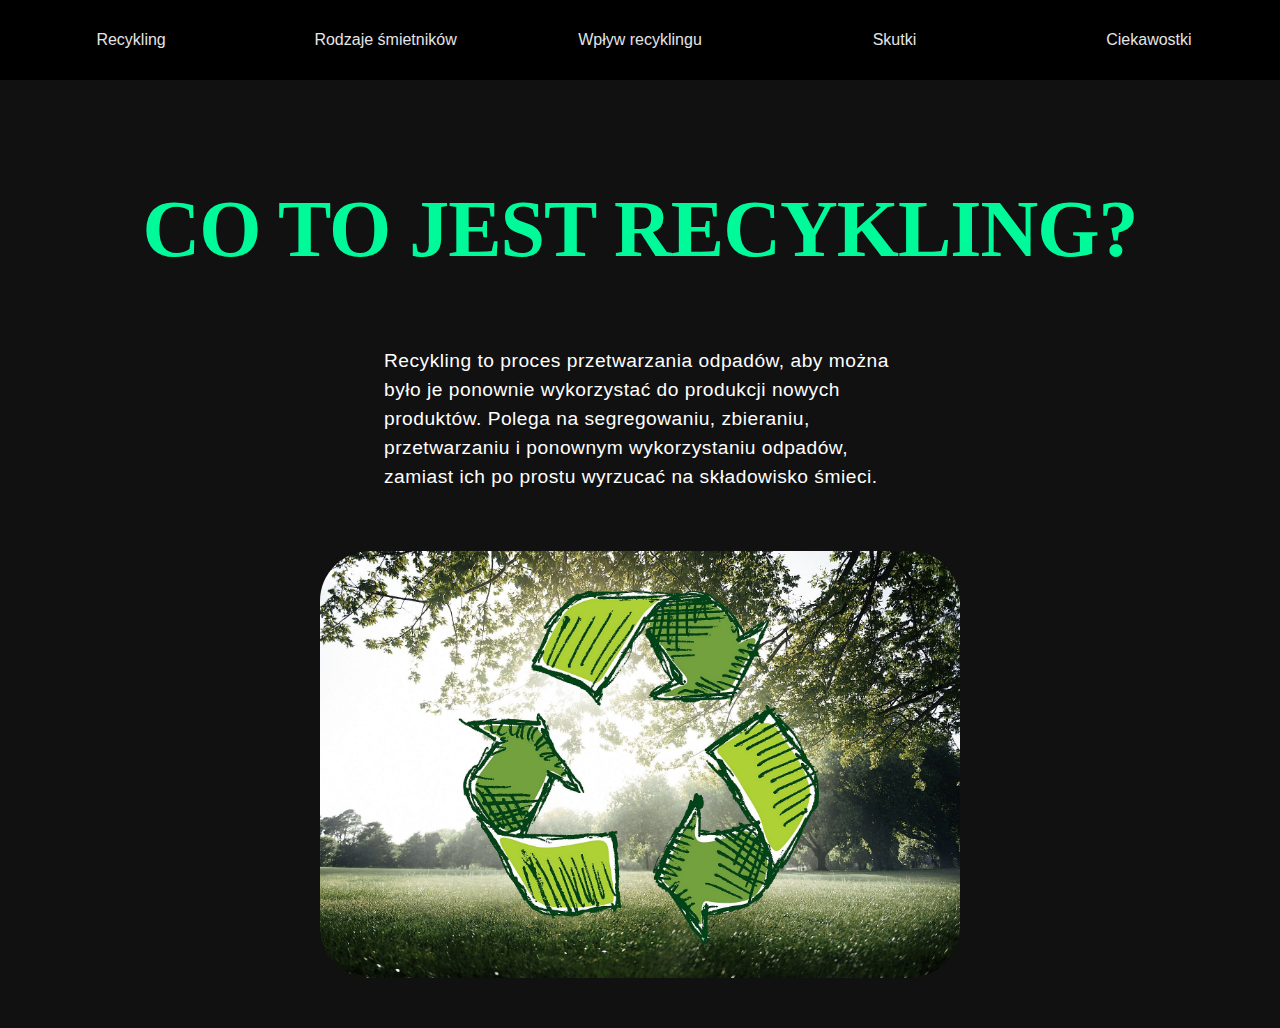
<file: index.html>
<!DOCTYPE html>
<html lang="en">
<head>
    <meta charset="UTF-8">
    <meta name="viewport" content="width=device-width, initial-scale=1.0">
    <title>Recykling</title>
    <link rel="stylesheet" href="styles.css">
</head>
<body>
    <div id="header-placeholder"></div>

    <div class="container">
        <h1>Co to jest recykling?</h1>
        <p>Recykling to proces przetwarzania odpadów, aby można było je ponownie wykorzystać do
            produkcji nowych produktów. Polega na segregowaniu, zbieraniu, przetwarzaniu i
            ponownym wykorzystaniu odpadów, zamiast ich po prostu wyrzucać na składowisko śmieci.</p>
        
        <img src="rec_index.png">
            
    </div>

    

    <script src="script.js"></script>
    <script>
        includeHeader();
    </script>
</body>
</html>
</file>
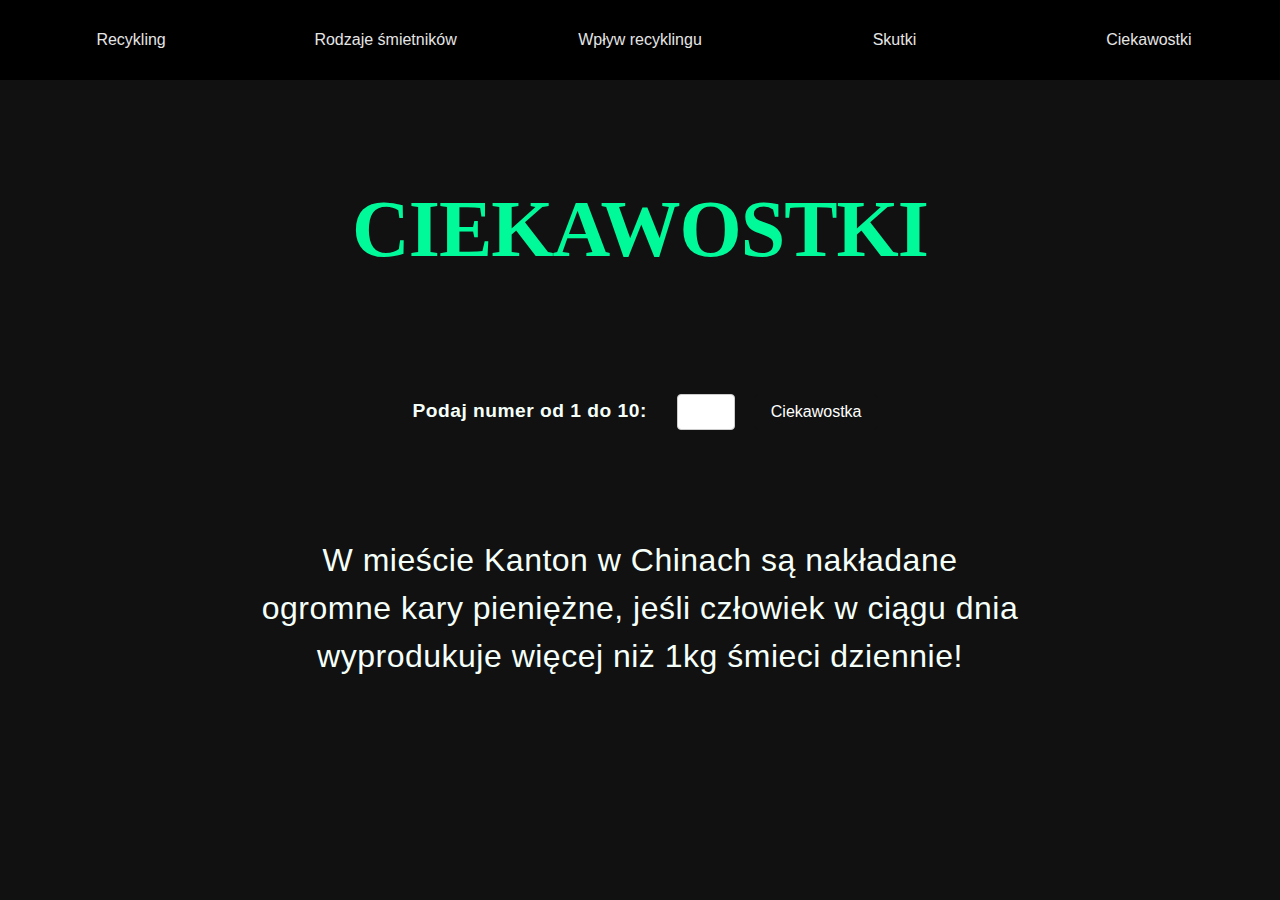
<file: ciekawostki.html>
<!DOCTYPE html>
<html lang="en">
<head>
    <meta charset="UTF-8">
    <meta name="viewport" content="width=device-width, initial-scale=1.0">
    <title>About Page</title>
    <link rel="stylesheet" href="styles.css">
</head>
<body>

    <div id="header-placeholder"></div>

    <div class="container">
        <h1>Ciekawostki</h1>
        <div class="input-container">
            <h3>Podaj numer od 1 do 10:</h3>
            <input type="number" id="userInput" min="1" max="10">
            <button onclick="pickRandomItem()">Ciekawostka</button>
        </div>
        
        <div id="result"></div>
    </div>



    <script src="script.js"></script>
    <script>
        includeHeader();
    </script>
</body>
</html>
</file>
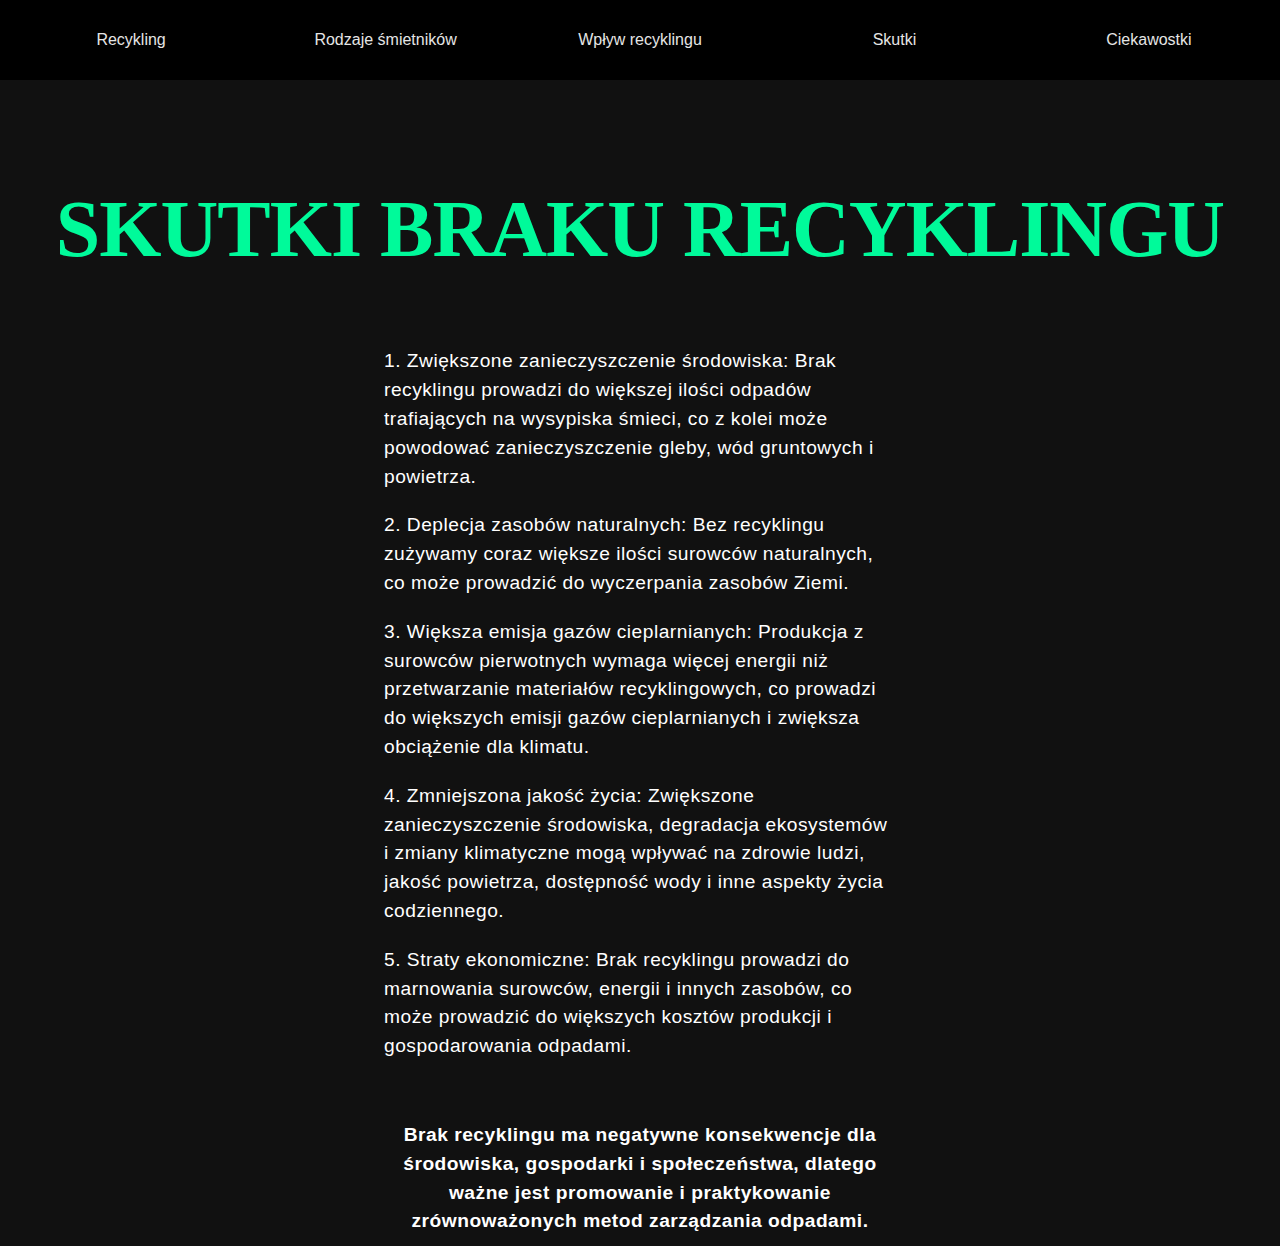
<file: skutki.html>
<!DOCTYPE html>
<html lang="en">
<head>
    <meta charset="UTF-8">
    <meta name="viewport" content="width=device-width, initial-scale=1.0">
    <title>About Page</title>
    <link rel="stylesheet" href="styles.css">
</head>
<body>
    <div id="header-placeholder"></div>
    <!-- Other content of your about page -->


    <div id="header-placeholder"></div>

    <div class="container">
        <h1>Skutki braku recyklingu</h1>
        <p>1. Zwiększone zanieczyszczenie środowiska: Brak recyklingu prowadzi do większej
            ilości odpadów trafiających na wysypiska śmieci, co z kolei może powodować
            zanieczyszczenie gleby, wód gruntowych i powietrza.</p>
        <p>2. Deplecja zasobów naturalnych: Bez recyklingu zużywamy coraz większe ilości
            surowców naturalnych, co może prowadzić do wyczerpania zasobów Ziemi.</p>
        <p>3. Większa emisja gazów cieplarnianych: Produkcja z surowców pierwotnych wymaga
            więcej energii niż przetwarzanie materiałów recyklingowych, co prowadzi do
            większych emisji gazów cieplarnianych i zwiększa obciążenie dla klimatu.</p>
        <p>4. Zmniejszona jakość życia: Zwiększone zanieczyszczenie środowiska, degradacja
            ekosystemów i zmiany klimatyczne mogą wpływać na zdrowie ludzi, jakość
            powietrza, dostępność wody i inne aspekty życia codziennego.</p>
        <p>5. Straty ekonomiczne: Brak recyklingu prowadzi do marnowania surowców, energii i
            innych zasobów, co może prowadzić do większych kosztów produkcji i
            gospodarowania odpadami.</p>

        <h4>Brak recyklingu ma negatywne konsekwencje dla środowiska, gospodarki i społeczeństwa,
            dlatego ważne jest promowanie i praktykowanie zrównoważonych metod zarządzania
            odpadami.</h4>
    </div>




    <script src="script.js"></script>
    <script>
        includeHeader();
    </script>
</body>
</html>
</file>
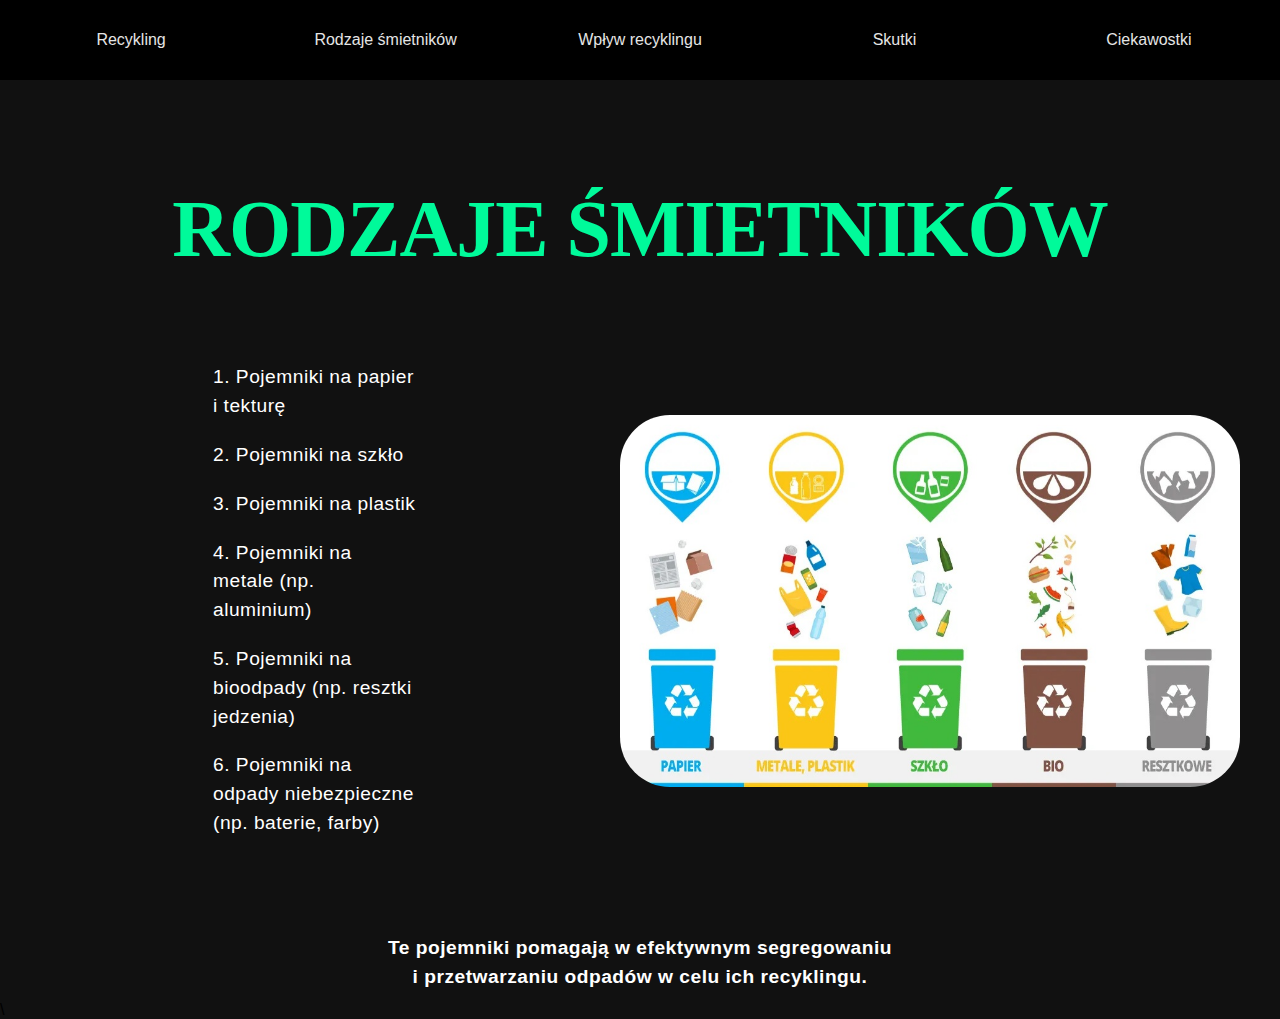
<file: smietniki.html>
<!DOCTYPE html>
<html lang="en">
<head>
    <meta charset="UTF-8">
    <meta name="viewport" content="width=device-width, initial-scale=1.0">
    <title>About Page</title>
    <link rel="stylesheet" href="styles.css">
</head>
<body>
    <div id="header-placeholder"></div>
    
    
    <div class="content">
        <h1>Rodzaje śmietników</h1>
        <div class="text-with-image">
            
            <ul>
                <p>1. Pojemniki na papier i tekturę</p>
                <p>2. Pojemniki na szkło</p>
                <p>3. Pojemniki na plastik</p>
                <p>4. Pojemniki na metale (np. aluminium)</p>
                <p>5. Pojemniki na bioodpady (np. resztki jedzenia)</p>
                <p>6. Pojemniki na odpady niebezpieczne (np. baterie, farby)</p>
            </ul>
            <img src="rec_bins.png" >

        </div>
        </div>
        <h4>Te pojemniki pomagają w efektywnym segregowaniu i przetwarzaniu odpadów w celu ich recyklingu.</h4>
    </div>

\


    
    
    


    <script src="script.js"></script>
    <script>
        includeHeader();
    </script>
</body>
</html>
</file>
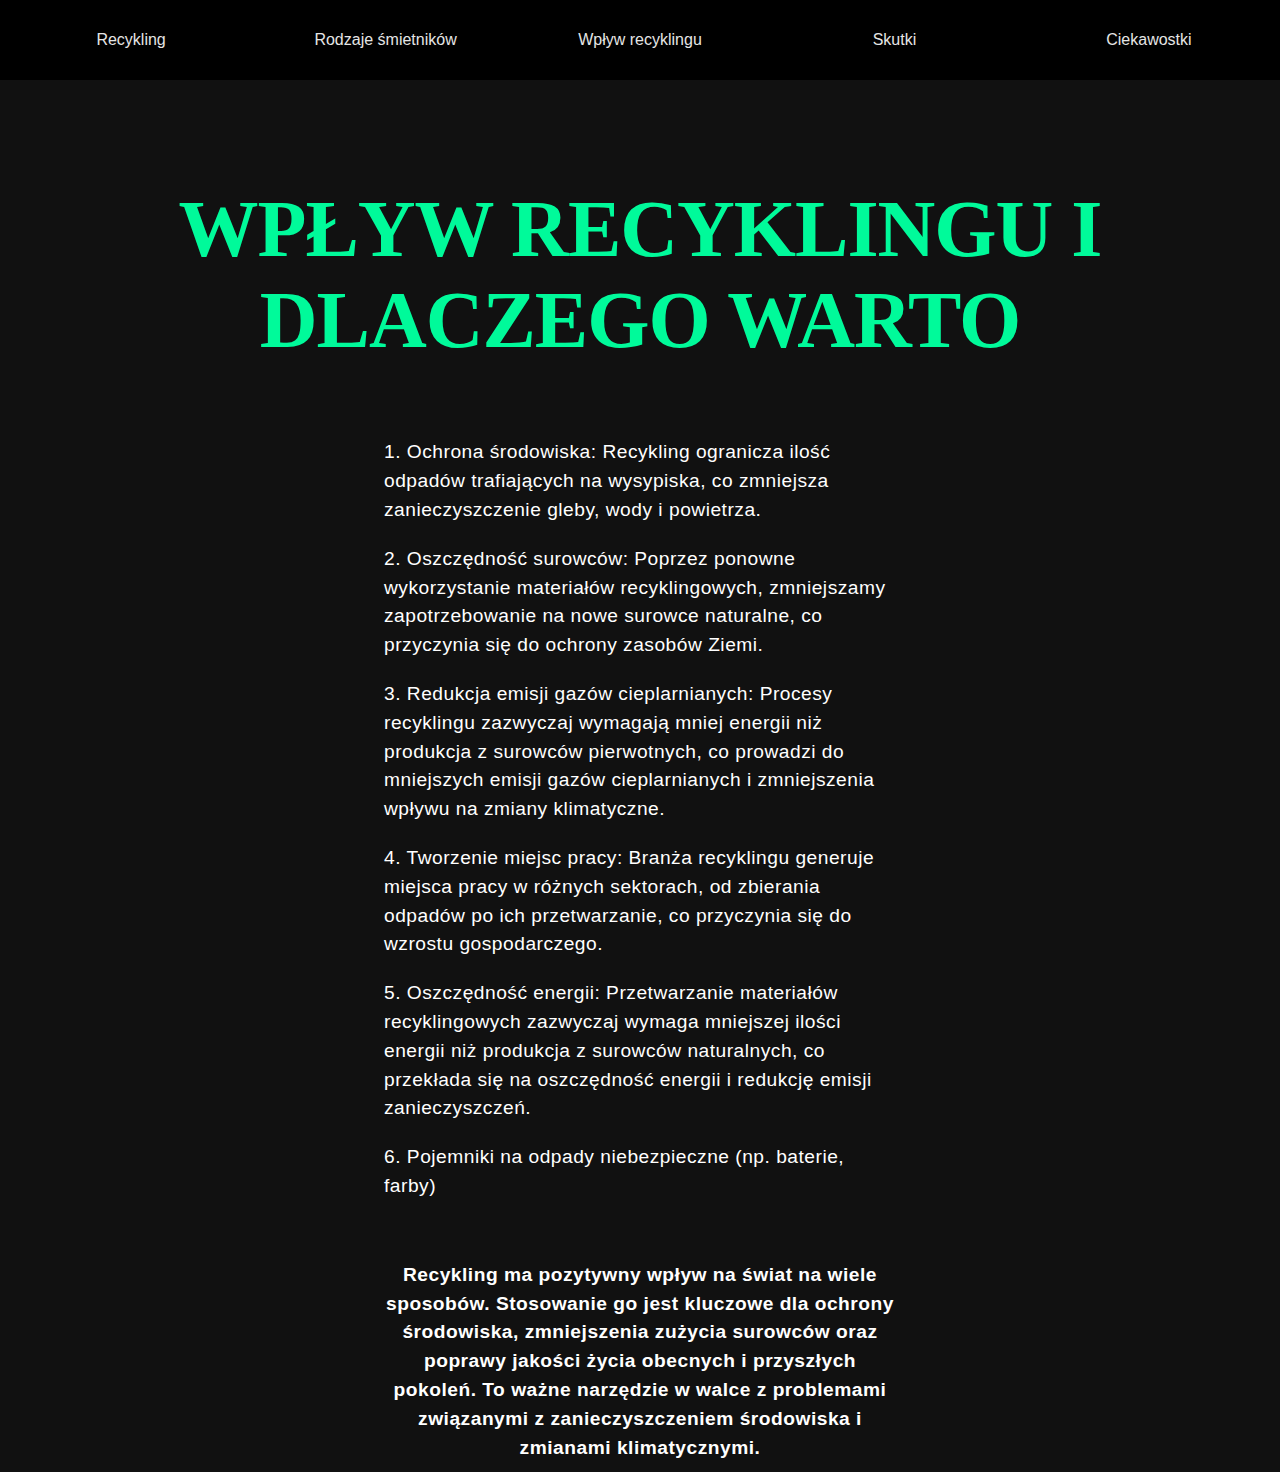
<file: wplyw.html>
<!DOCTYPE html>
<html lang="en">
<head>
    <meta charset="UTF-8">
    <meta name="viewport" content="width=device-width, initial-scale=1.0">
    <title>About Page</title>
    <link rel="stylesheet" href="styles.css">
</head>
<body>
    <div id="header-placeholder"></div>
    <!-- Other content of your about page -->

    <div id="header-placeholder"></div>

    <div class="container">
        <div class="container1">
        <h1>Wpływ recyklingu i dlaczego warto</h1>
        <p>1. Ochrona środowiska: Recykling ogranicza ilość odpadów trafiających na wysypiska, co
            zmniejsza zanieczyszczenie gleby, wody i powietrza.</p>
        <p>2. Oszczędność surowców: Poprzez ponowne wykorzystanie materiałów recyklingowych,
            zmniejszamy zapotrzebowanie na nowe surowce naturalne, co przyczynia się do ochrony
            zasobów Ziemi.</p>
        <p>3. Redukcja emisji gazów cieplarnianych: Procesy recyklingu zazwyczaj wymagają mniej
            energii niż produkcja z surowców pierwotnych, co prowadzi do mniejszych emisji gazów
            cieplarnianych i zmniejszenia wpływu na zmiany klimatyczne.</p>
        <p>4. Tworzenie miejsc pracy: Branża recyklingu generuje miejsca pracy w różnych sektorach,
            od zbierania odpadów po ich przetwarzanie, co przyczynia się do wzrostu gospodarczego.</p>
        <p>5. Oszczędność energii: Przetwarzanie materiałów recyklingowych zazwyczaj wymaga
            mniejszej ilości energii niż produkcja z surowców naturalnych, co przekłada się na
            oszczędność energii i redukcję emisji zanieczyszczeń.</p>
        <p>6. Pojemniki na odpady niebezpieczne (np. baterie, farby)</p>
        <h4>Recykling ma pozytywny wpływ na świat na wiele sposobów. Stosowanie go jest kluczowe
            dla ochrony środowiska, zmniejszenia zużycia surowców oraz poprawy jakości życia
            obecnych i przyszłych pokoleń. To ważne narzędzie w walce z problemami związanymi z
            zanieczyszczeniem środowiska i zmianami klimatycznymi.
            </h4>
        </div>
    </div>

    <script src="script.js"></script>
    <script>
        includeHeader();
    </script>
</body>
</html>
</file>
<file: styles.css>
body {
    background-color: #111;
    margin: 0;
    padding: 0;
    font-family: Arial, sans-serif;

}

.navbar {
    background-color: #000000;
    overflow: hidden;
    width: 100%; /* Set navbar width to 100% */
    text-align: center; /* Center the content horizontally */
    height: 80px; /* Set the desired height */
    position: relative; /* Add position relative */
    z-index: 5; /* Add a higher z-index value */
}

.navbar .btn {
    display: inline-block; /* Change display property to inline-block */
    color: #ffffff;
    line-height: 80px;
    height: 80px;
    text-align: center;
    width: 250px;
    cursor: pointer;
    position: relative;
    transition: all 0.3s;
}

.navbar .btn span {
    transition: all 0.3s;
}

.navbar .btn::before {
    content: '';
    position: absolute;
    bottom: 0;
    left: 0;
    width: 100%;
    height: 100%;
    z-index: 1;
    opacity: 0;
    transition: all 0.3s;
    border-top-width: 2px;
    border-bottom-width: 2px;
    border-top-style: solid;
    border-bottom-style: solid;
    border-top-color: rgb(0, 0, 0);
    border-bottom-color: rgb(255, 255, 255);
    transform: scale(0.1, 1);
}

.navbar .btn:hover span {
    letter-spacing: 2px;
}

.navbar .btn:hover::before {
    opacity: 1;    
    transform: scale(1, 1); 
}

.navbar .btn::after {
    content: '';
    position: absolute;
    bottom: 0;
    left: 0;
    width: 100%;
    height: 100%;
    z-index: 1;
    transition: all 0.3s;
    background-color: rgba(0, 0, 0, 0.1);
}

.navbar .btn:hover::after {
    opacity: 0;    
    transform: scale(0.1, 1);
}


.container {
    width: 100%;
    height: 100%;
    display: flex;
    flex-direction: column;
    justify-content: center;
    align-items: center;
    
   
}

  h1 {
    font-size: 80px;
    text-transform: uppercase;
    font-family: 'Gambetta', serif;
    letter-spacing: -1px;
    transition: 700ms ease;
    font-variation-settings: "wght" 311;
    margin-bottom: 0.8rem;
    color: rgb(0,250,154);
    outline: none;
    text-align: center;
    padding-bottom: 50px;
    padding-top: 50px;
    position: relative; /* Add position relative */
    z-index: 4; /* Add a lower z-index value */
  }
  
  h1:hover {
    font-variation-settings: "wght" 582; 
    letter-spacing: 5px;
  }
  

  p {
    font-size: 1.2em;
    line-height: 150%;
    text-align: left;
    color: rgb(255, 255, 255);
    letter-spacing: .5px;
    max-width: 40%; /* Set maximum width */
    margin: 0 auto; /* Center the paragraph horizontally */
    padding: 10px;
    position: relative; /* Add position relative */
    z-index: 3; /* Add a lower z-index value */
    
}


h4 {
    font-size: 1.2em;
    line-height: 150%;
    text-align: center; /* Align text to the right */
    color: rgb(255, 255, 255);
    letter-spacing: .5px;
    max-width: 40%; /* Set maximum width */
    margin: 0 auto; /* Center the heading horizontally */
    padding: 10px;
    position: relative; /* Add position relative */
    z-index: 2; /* Add a lower z-index value */
    padding-top: 50px;
}

#result {
    font-size: 2em;
    line-height: 150%;
    text-align: center;
    color: MintCream;
    letter-spacing: .5px;
    max-width: 60%; /* Set maximum width */
    margin: 0 auto; /* Center the element horizontally */
    padding: 50px;
}

.input-container {
    display: flex;
    align-items: center; /* Align items vertically */
    width: auto;
    padding: 50px;
}

.input-container h3,
.input-container input {
    margin: 0 10px; /* Add margin between elements */
}

.input-container button {
    margin: 0 10px; /* Add margin between elements */
    font-size: 1em;
    padding: 8px 16px;
    background-color: #111;
    color: #fff;
    border: none;
    border-radius: 4px;
    cursor: pointer;
    transition: background-color 0.3s;
}

.input-container button:hover {
    background-color: PaleGoldenRod;
    color: #000000;
}


h3 {
    font-size: 1.2em;
    line-height: 150%;
    text-align: left; /* Align text to the right */
    color: MintCream;
    letter-spacing: .5px;
    max-width: auto; /* Set maximum width */
    margin: 0 auto; /* Center the heading horizontally */
    padding: 10px;
    position: relative; /* Add position relative */
    z-index: 2; /* Add a lower z-index value */
}



#userInput {
    padding: 8px;
    border: 1px solid #ccc;
    border-radius: 4px;
    font-size: 1em;
}

/* Customize appearance for webkit browsers (Chrome, Safari) */
#userInput::-webkit-outer-spin-button,
#userInput::-webkit-inner-spin-button {
    -webkit-appearance: none;
    margin: 0;
}

#userInput[type=number] {
    -moz-appearance: textfield; /* Firefox */
}


.image-wrapper {
    width: 600px;
    height: 400px;
    position: relative;
    z-index: 1;
    margin: 50px auto;
    display: flex;
    justify-content: center; /* Center content horizontally */
    align-items: center; /* Center content vertically */
    
    /*overflow: hidden;  Ensure content stays within rounded corners */
}

.image-wrapper img {
    position: absolute;

    transform-origin: left;

}

.image-1 {
  clip-path: polygon(0 0, 0 32%, 28% 0);
  transform: translate(-10px, -10px);
  transition: transform 300ms ease;
  transform-origin: top;
  border-radius: 50px; /* Adjust the value as needed */
  .image-wrapper:hover & {
    transform: translate(0,0);
    
  }
}

.image-2 {
  clip-path: polygon(28% 0, 0 32%, 0 100%, 17% 100%, 90% 0);
  transform: translate(-30px, 5px);
  transition: transform 300ms ease;
  border-radius: 50px; /* Adjust the value as needed */
  .image-wrapper:hover & {
    transform: translate(0,0);
  }
}

.image-3 {
  clip-path: polygon(100% 0, 100% 65%, 74% 100%, 17% 100%, 90% 0);
  transform: translate(-15px, -10px);
  transition: transform 300ms ease;
  border-radius: 50px; /* Adjust the value as needed */
  .image-wrapper:hover & {
    transform: translate(0,0);
  }
}

.image-4 {
  clip-path: polygon(100% 65%, 74% 100%, 100% 100%);
  transform: translate(-32px, 5px);
  transition: transform 300ms ease;
  border-radius: 50px; /* Adjust the value as needed */
  transform-origin: top;
  .image-wrapper:hover & {
    transform: translate(0,0);
  }
}

.container1 {
    float: left;
}

.myImage {
    float: right;
    width: 600px;
    height: 400px;
    font-family: Veranda;
    
  }

.heading {
    float: left;
}


.content {
    margin: 20px;
}

.text-with-image {
    display: flex;
    align-items: center; /* Center items vertically */
    max-width: 100%;
}

.text-with-image img {
    margin-right: 20px; /* Add some spacing between text and image */
    max-width: 50%; /* Ensure image does not exceed container width */
}


img {
    margin: 50px;
    border-radius: 50px;
    max-width: 50%;
  }
</file>
